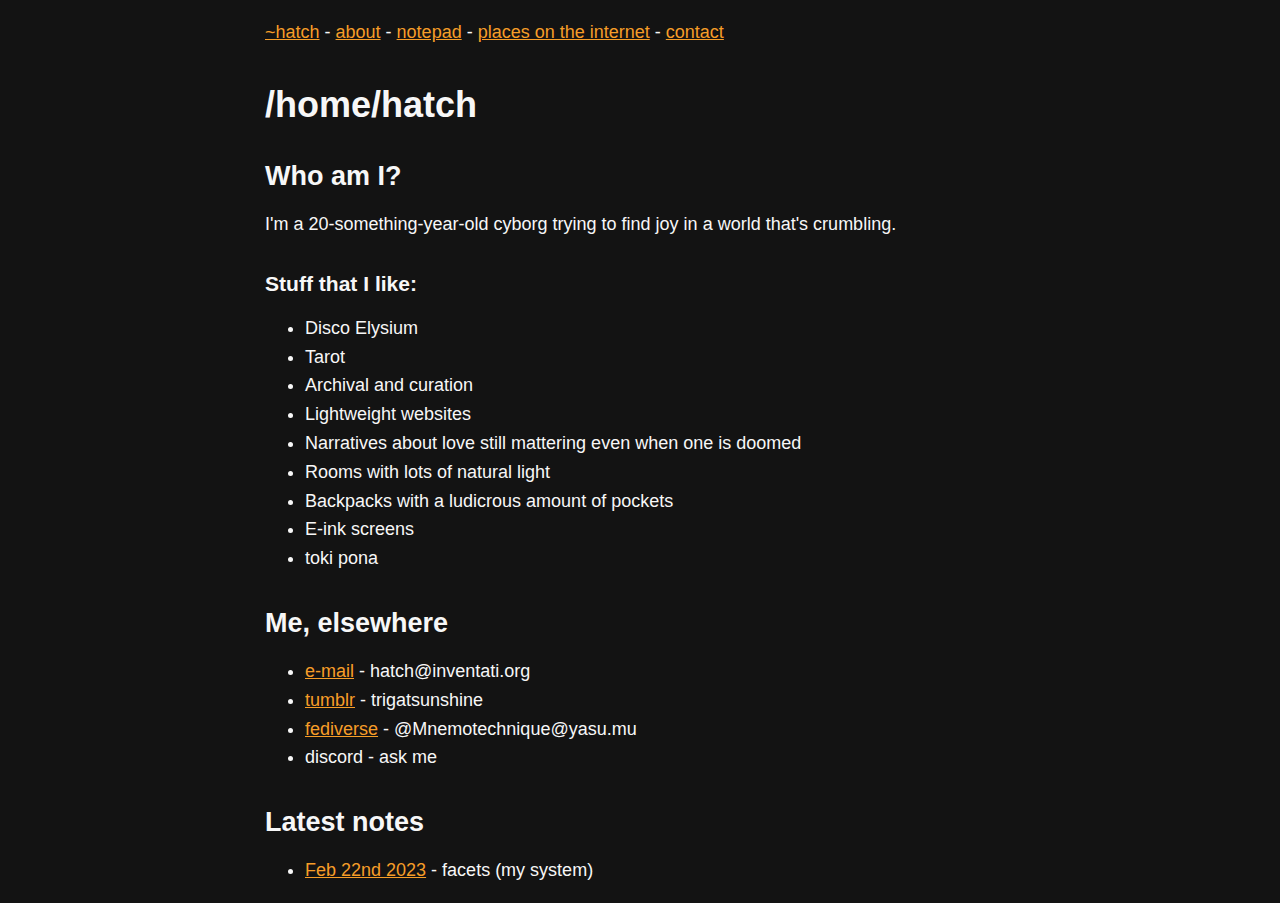
<file: index.html>
<!DOCTYPE html>
<html lang="en">

<head>
    <meta charset="UTF-8">
    <meta name="viewport" content="width=device-width, initial-scale=1.0">
    <link rel="stylesheet" type="text/css" href="assets/style.css" />
    <title>~hatch</title>
</head>

<body>
    <nav>
        <a href="/">~hatch</a> -
        <a href="/about.html">about</a> -
        <a href="/notepad.html">notepad</a> -
        <a href="/places.html">places on the internet</a> -
        <a href="/contact.html">contact</a>
    </nav>
    <header>
        <h1>/home/hatch</h1>
    </header>

    <main>
        <h2>Who am I?</h2>
        <p>I'm a 20-something-year-old cyborg trying to find joy in a world that's crumbling.</p>
        <h3>Stuff that I like:</h3>
        <ul>
            <li>Disco Elysium</li>
            <li>Tarot</li>
            <li>Archival and curation</li>
            <li>Lightweight websites</li>
            <li>Narratives about love still mattering even when one is doomed</li>
            <li>Rooms with lots of natural light</li>
            <li>Backpacks with a ludicrous amount of pockets</li>
            <li>E-ink screens</li>
            <li>toki pona</li>
        </ul>
        </p>
        <h2>Me, elsewhere</h2>
        <ul>
            <li><a href="mailto:hatch@inventati.org" rel="me">e-mail</a> - hatch@inventati.org</li>
            <li><a href="https://trigatsunshine.tumblr.com" rel="me">tumblr</a> - trigatsunshine</li>
            <li><a href="https://yasu.mu/@Mnemotechnique" rel="me">fediverse</a> - @Mnemotechnique@yasu.mu</li>
            <li>discord - ask me</li>
        </ul>
        <h2>Latest notes</h2>
        <ul>
            <li><a href="notepad/facets.html">Feb 22nd 2023</a> - facets (my system)</li>
        </ul>
    </main>
</body>

</html>
</file>
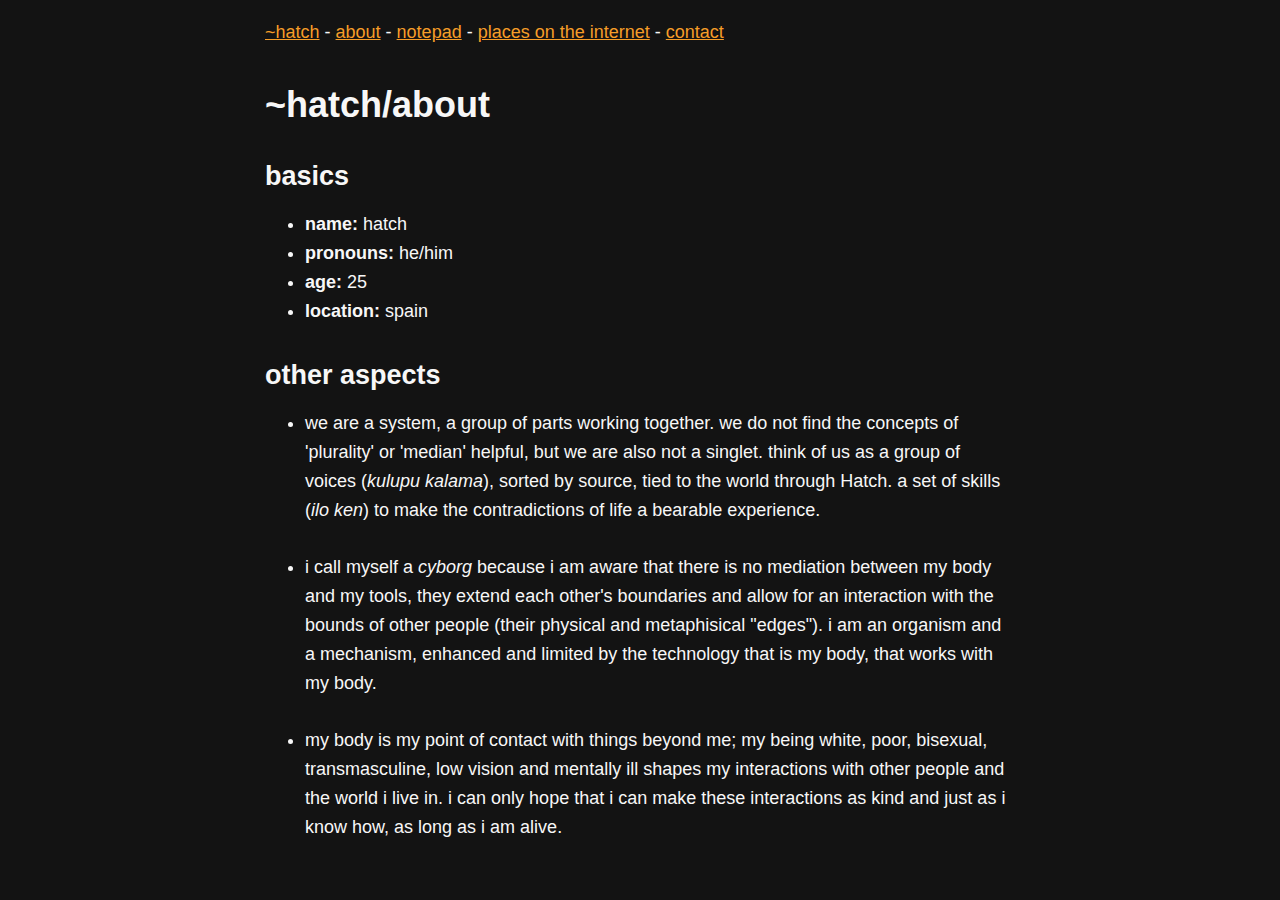
<file: about.html>
<!DOCTYPE html>
<html lang="en">

<head>
    <meta charset="UTF-8">
    <meta name="viewport" content="width=device-width, initial-scale=1.0">
    <link rel="stylesheet" type="text/css" href="assets/style.css" />
    <title>~hatch/about</title>
</head>

<body>
    <nav>
        <a href="/">~hatch</a> -
        <a href="/about.html">about</a> -
        <a href="/notepad.html">notepad</a> -
        <a href="/places.html">places on the internet</a> -
        <a href="/contact.html">contact</a>
    </nav>
    <header>
        <h1>~hatch/about</h1>
    </header>
    <main>
        <h2>basics</h2>
        <ul>
            <li><strong>name:</strong> hatch</li>
            <li><strong>pronouns:</strong> he/him</li>
            <li><strong>age:</strong> 25</li>
            <li><strong>location:</strong> spain</li>
        </ul>

        <h2>other aspects</h2>
        <ul>
            <li>we are a system, a group of parts working together. we do not find the concepts of 'plurality' or
                'median' helpful, but we are also not a singlet. think of us as a group of voices (<em>kulupu
                    kalama</em>), sorted by source, tied to the world through Hatch. a set of skills (<em>ilo ken</em>)
                to make the contradictions of life a bearable experience.</li>
            <br>
            <li>i call myself a <em>cyborg</em> because i am aware that there is no mediation between my body and my
                tools, they extend each other's boundaries and allow for an interaction with the bounds of other people
                (their physical and metaphisical "edges"). i am an organism and a mechanism, enhanced and limited by the
                technology that is my body, that works with my body.</li>
            <br>
            <li>my body is my point of contact with things beyond me; my being white, poor, bisexual, transmasculine,
                low vision and mentally ill shapes my interactions with other people and the world i live in. i can only
                hope that i can make these interactions as kind and just as i know how, as long as i am alive.</li>
        </ul>
    </main>
</body>

</html>
</file>
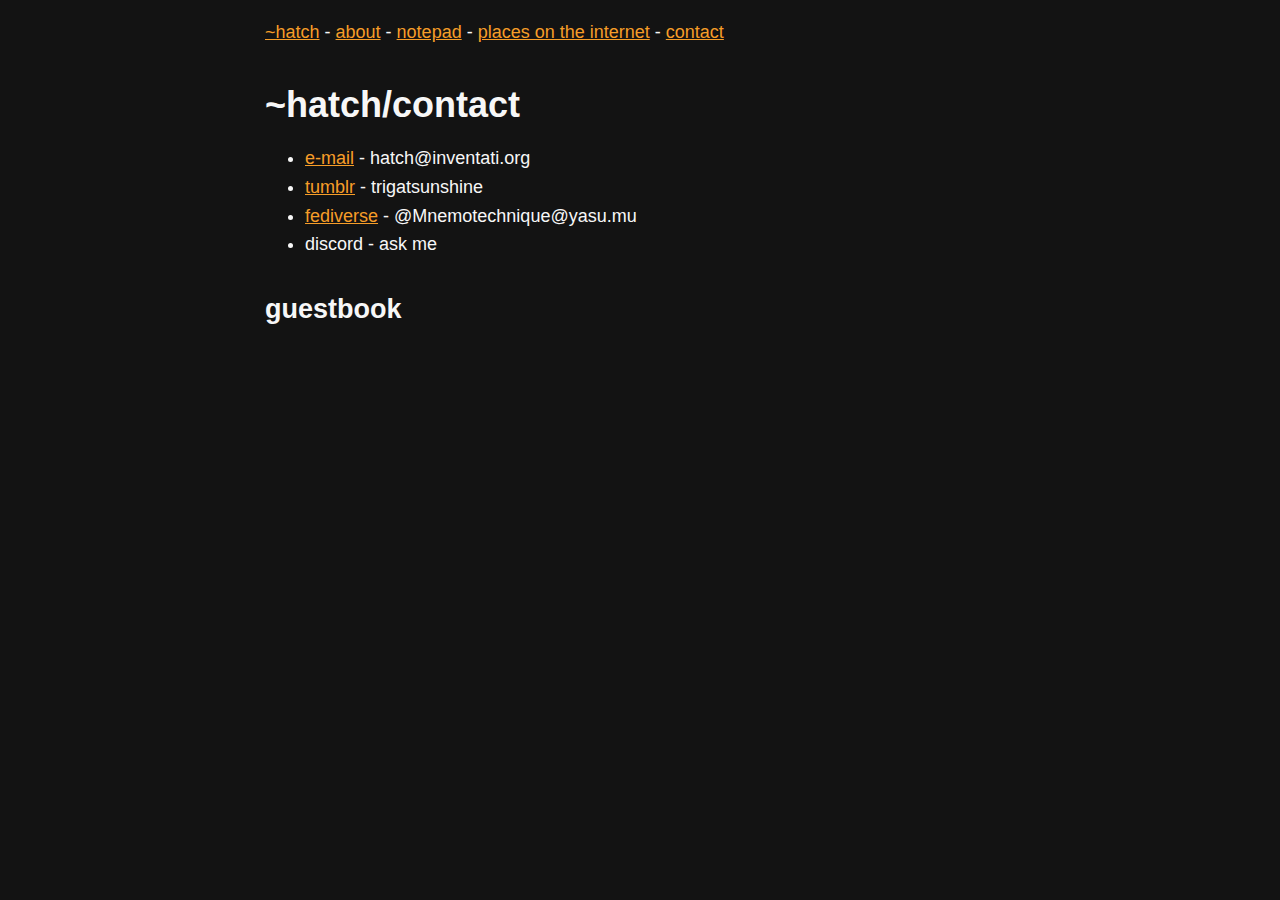
<file: contact.html>
<!DOCTYPE html>
<html lang="en">

<head>
    <meta charset="UTF-8">
    <meta name="viewport" content="width=device-width, initial-scale=1.0">
    <link rel="stylesheet" type="text/css" href="assets/style.css" />
    <title>~hatch/contact</title>
</head>

<body>
    <nav>
        <a href="/">~hatch</a> -
        <a href="/about.html">about</a> -
        <a href="/notepad.html">notepad</a> -
        <a href="/places.html">places on the internet</a> -
        <a href="/contact.html">contact</a>
    </nav>
    <header>
        <h1>~hatch/contact</h1>
    </header>
    <main>
        <ul>
            <li><a href="mailto:hatch@inventati.org" rel="me">e-mail</a> - hatch@inventati.org</li>
            <li><a href="https://trigatsunshine.tumblr.com" rel="me">tumblr</a> - trigatsunshine</li>
            <li><a href="https://yasu.mu/@Mnemotechnique" rel="me">fediverse</a> - @Mnemotechnique@yasu.mu</li>
            <li>discord - ask me</li>
        </ul>
        <h2>guestbook</h2>
        <script src="https://utteranc.es/client.js" repo="TrigatSunshine/hatchling-me" issue-number="1" label="comment"
            theme="preferred-color-scheme" crossorigin="anonymous" async>
            </script>
    </main>
</body>

</html>
</file>
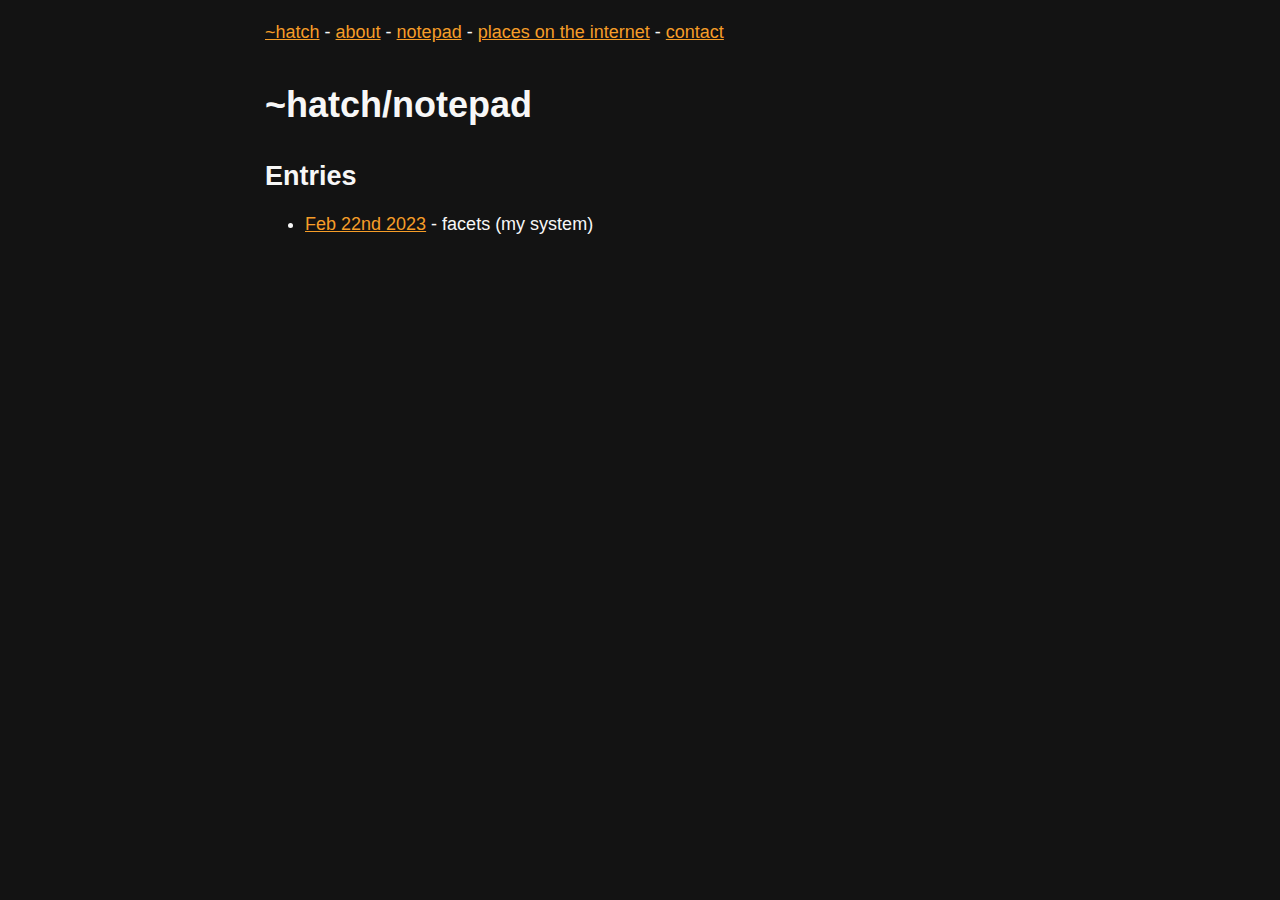
<file: notepad.html>
<!DOCTYPE html>
<html lang="en">

<head>
    <meta charset="UTF-8">
    <meta name="viewport" content="width=device-width, initial-scale=1.0">
    <link rel="stylesheet" type="text/css" href="assets/style.css" />
    <title>~hatch</title>
</head>

<body>
    <nav>
        <a href="/">~hatch</a> -
        <a href="/about.html">about</a> -
        <a href="/notepad.html">notepad</a> -
        <a href="/places.html">places on the internet</a> -
        <a href="/contact.html">contact</a>
    </nav>
    <header>
        <h1>~hatch/notepad</h1>
    </header>
    <main>
        <h2>Entries</h2>
        <ul>
            <li><a href="notepad/facets.html">Feb 22nd 2023</a> - facets (my system)</li>
        </ul>
    </main>
</body>

</html>
</file>
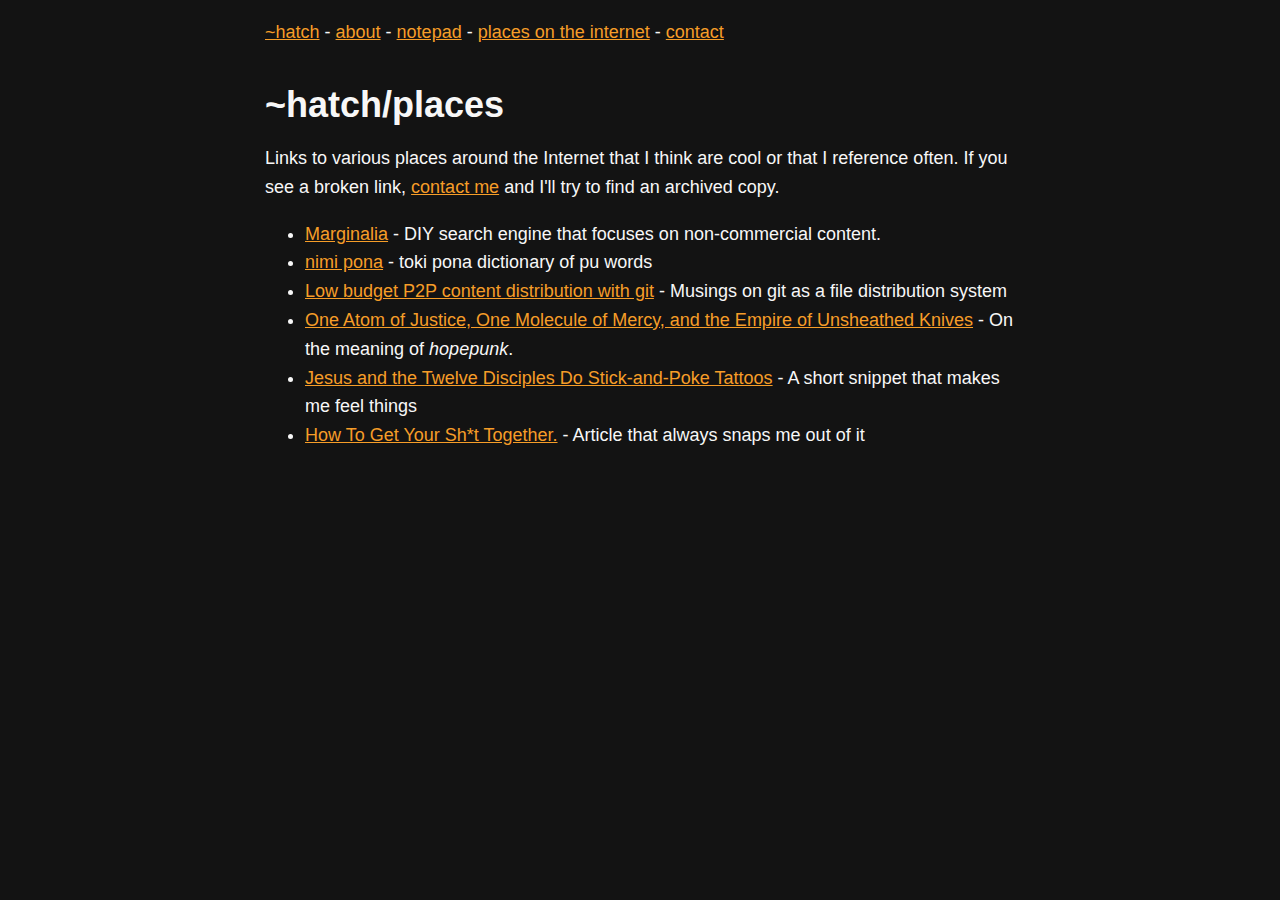
<file: places.html>
<!DOCTYPE html>
<html lang="en">

<head>
    <meta charset="UTF-8">
    <meta name="viewport" content="width=device-width, initial-scale=1.0">
    <link rel="stylesheet" type="text/css" href="assets/style.css" />
    <title>~hatch/places</title>
</head>

<body>
    <nav>
        <a href="/">~hatch</a> -
        <a href="/about.html">about</a> -
        <a href="/notepad.html">notepad</a> -
        <a href="/places.html">places on the internet</a> -
        <a href="/contact.html">contact</a>
    </nav>
    <header>
        <h1>~hatch/places</h1>
        <p>Links to various places around the Internet that I think are cool or that I reference often. If you see a broken link, <a href="/contact.html">contact me</a> and I'll try to find an archived copy.</p>
    </header>
    <main>
        <ul>
            <li><a href="https://search.marginalia.nu/">Marginalia</a> - DIY search engine that focuses on non-commercial content.</li>
            <li><a href="https://nimi.pona.la/">nimi pona</a> - toki pona dictionary of pu words</li>
            <li><a href="https://portal.mozz.us/gemini/gemini.circumlunar.space/~solderpunk/gemlog/low-budget-p2p-content-distribution-with-git.gmi">Low budget P2P content distribution with git</a> - Musings on git as a file distribution system</li>
            <li><a href="https://festive.ninja/one-atom-of-justice-one-molecule-of-mercy-and-the-empire-of-unsheathed-knives-alexandra-rowland/">One Atom of Justice, One Molecule of Mercy, and the Empire of Unsheathed Knives</a> - On the meaning of <i>hopepunk</i>.</li>
            <li><a href="https://the-toast.net/2014/12/08/jesus-twelve-disciples-stick-poke-tattoos/">Jesus and the Twelve Disciples Do Stick-and-Poke Tattoos</a> - A short snippet that makes me feel things</li>
            <li><a href="https://connorbeaton.com/get-it-together/">How To Get Your Sh*t Together.</a> - Article that always snaps me out of it</li>
        </ul>
    </main>
</body>

</html>
</file>
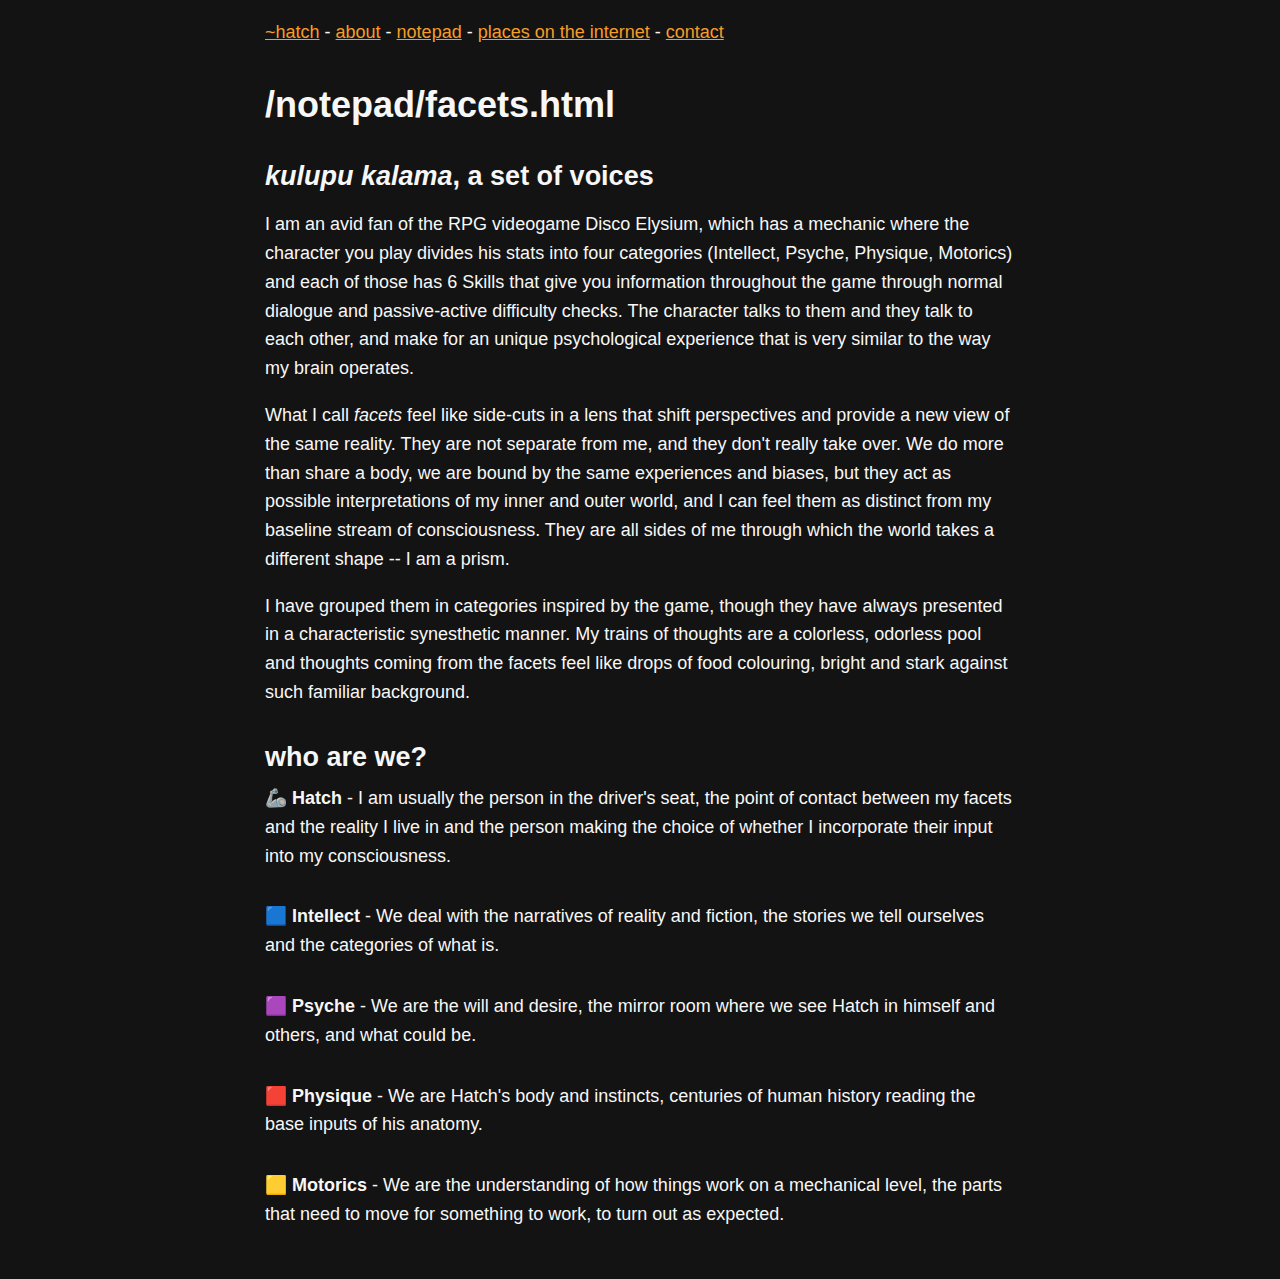
<file: notepad/facets.html>
<!DOCTYPE html>
<html lang="en">

<head>
    <meta charset="UTF-8">
    <meta name="viewport" content="width=device-width, initial-scale=1.0">
    <link rel="stylesheet" type="text/css" href="../assets/style.css" />
    <title>~hatch/notepad</title>
    <style>
        ul {
            list-style: none;
            padding: 0;
            margin: 0;
        }

        li {
            padding: 0 0 2rem 0;
        }

        li:nth-child(1)::before {
            content: "🦾 ";
        }

        li:nth-child(2)::before {
            content: "🟦 ";
        }

        li:nth-child(3)::before {
            content: "🟪 ";
        }

        li:nth-child(4)::before {
            content: "🟥 ";
        }

        li:nth-child(5)::before {
            content: "🟨 ";
        }
    </style>
</head>

<body>
    <nav>
        <a href="/">~hatch</a> -
        <a href="/about.html">about</a> -
        <a href="/notepad.html">notepad</a> -
        <a href="/places.html">places on the internet</a> -
        <a href="/contact.html">contact</a>
    </nav>
    <header>
        <h1>/notepad/facets.html</h1>
    </header>
    <main>
        <h2><em>kulupu kalama</em>, a set of voices</h2>
        <p>
            I am an avid fan of the RPG videogame Disco Elysium, which has a mechanic where the character you play
            divides his stats into four categories (Intellect, Psyche, Physique, Motorics) and each of those has 6
            Skills that give you information throughout the game through normal dialogue and passive-active difficulty
            checks. The character talks to them and they talk to each other, and make for an unique psychological
            experience that is very similar to the way my brain operates.
        </p>
        <p>
            What I call <em>facets</em> feel like side-cuts in a lens that shift perspectives and provide a new view of
            the same reality. They are not separate from me, and they don't really take over. We do more than share a
            body, we are bound by the same experiences and biases, but they act as possible interpretations of my inner
            and outer world, and I can feel them as distinct from my baseline stream of consciousness. They are all
            sides of me through which the world takes a different shape -- I am a prism.
        </p>
        <p>
            I have grouped them in categories inspired by the game, though they have always presented in a
            characteristic synesthetic manner. My trains of thoughts are a colorless, odorless pool and thoughts coming
            from the facets feel like
            drops of food colouring, bright and stark against such familiar background.
        </p>

        <h2>who are we?</h2>
        <ul>
            <li><strong>Hatch</strong> - I am usually the person in the driver's seat, the point of contact between my
                facets and the reality I live in and the person making the choice of whether I incorporate their input
                into my consciousness.</li>
            <li><strong>Intellect</strong> - We deal with the narratives of reality and fiction, the stories we tell
                ourselves and the categories of what is. </li>
            <li><strong>Psyche </strong> - We are the will and desire, the mirror room where we see Hatch in himself
                and others, and what could be.</li>
            <li><strong>Physique</strong> - We are Hatch's body and instincts, centuries of human history reading the
                base inputs of his anatomy.</li>
            <li><strong>Motorics</strong> - We are the understanding of how things work on a mechanical level, the
                parts that need to move for something to work, to turn out as expected.</li>
        </ul>
    </main>
</body>

</html>
</file>
<file: assets/style.css>
body {
    font-family: sans-serif;
    line-height: 1.6;
    font-size: 18px;
    color: #f7f7f7;
    background-color: #131313;
    margin: 1em auto;
    max-width: 750px;
    padding: 0 0.55em;
}

h1,h2,h3 {
    line-height: 1.2;
}

h1 {
    margin-top: 1em;
    margin-bottom: 0.34em;
}

h2 {
    margin-top: 1.25em;
    margin-bottom: 0.41em;
}

h3 {
    margin-top: 1.5em;
    margin-bottom: 0.5em;
}

a {
    color: #f69d28;
}

a:visited {
    color: #9756f4;
}
</file>
